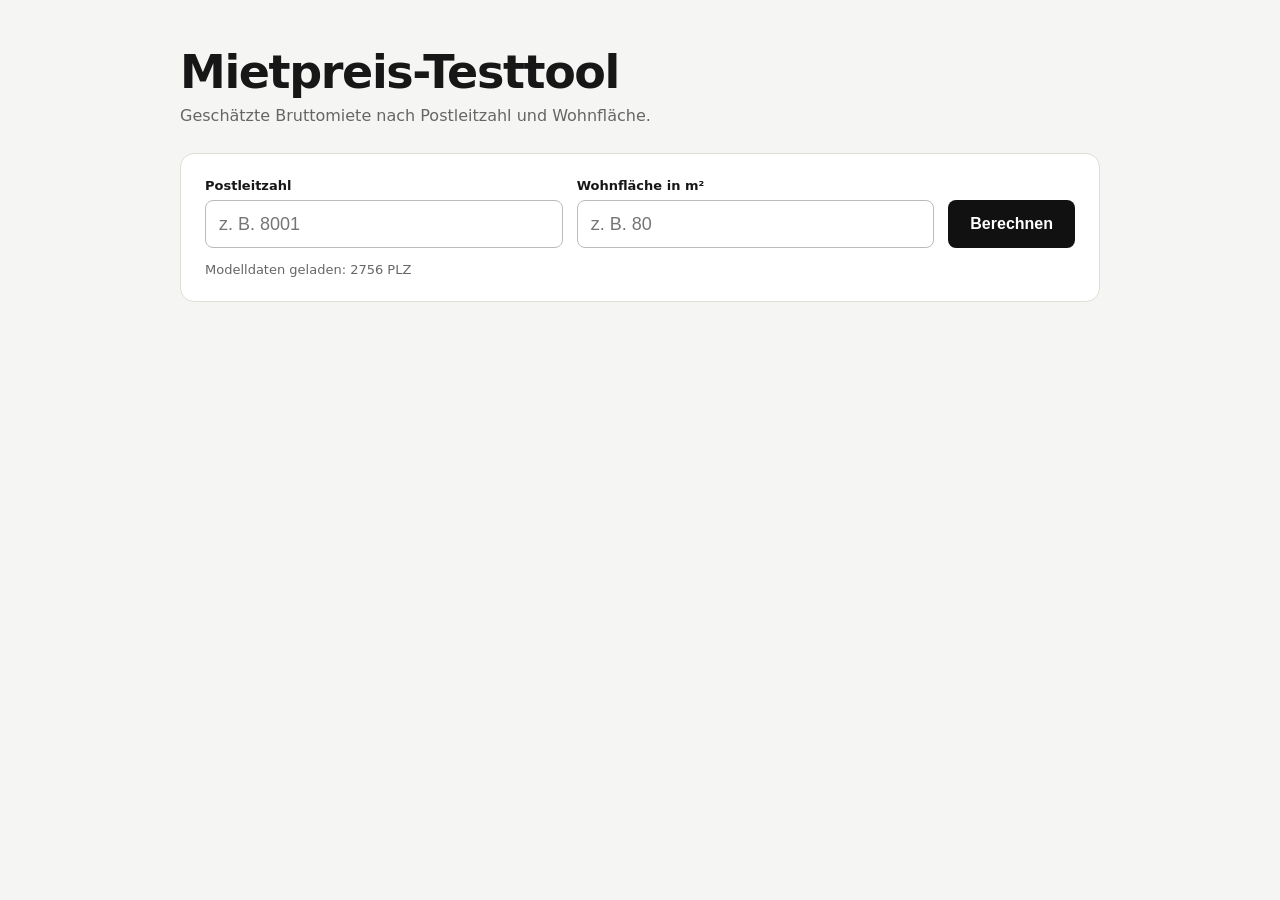
<file: index.html>
<!doctype html>
<html lang="de">
<head>
<meta charset="utf-8">
<meta name="viewport" content="width=device-width, initial-scale=1">
<title>Mietpreis-Testtool</title>
<style>
  :root { --bg:#f5f5f3; --card:#fff; --text:#171717; --muted:#666; --line:#deded9; }
  * { box-sizing:border-box; }
  body { margin:0; font-family:system-ui,-apple-system,BlinkMacSystemFont,"Segoe UI",sans-serif; background:var(--bg); color:var(--text); }
  .wrap { width:min(920px,calc(100% - 32px)); margin:48px auto; }
  h1 { font-size:clamp(28px,5vw,46px); line-height:1.05; margin:0 0 10px; letter-spacing:-.03em; }
  .intro { margin:0 0 28px; color:var(--muted); }
  .card { background:var(--card); border:1px solid var(--line); border-radius:14px; padding:24px; }
  .inputs { display:grid; grid-template-columns:1fr 1fr auto; gap:14px; align-items:end; }
  label { display:block; font-size:13px; font-weight:700; margin-bottom:7px; }
  input { width:100%; height:48px; border:1px solid #bbb; border-radius:8px; padding:0 13px; font-size:18px; background:#fff; }
  input:focus { outline:2px solid #111; outline-offset:1px; }
  button { height:48px; padding:0 22px; border:0; border-radius:8px; background:#111; color:#fff; font-size:16px; font-weight:700; cursor:pointer; }
  button:disabled { opacity:.45; cursor:default; }
  .status { margin-top:14px; color:var(--muted); font-size:13px; }
  .error { display:none; margin-top:18px; padding:12px 14px; border-radius:8px; background:#f3e8e8; color:#7a1f1f; }
  .results { display:none; margin-top:28px; }
  .result-head { font-size:14px; color:var(--muted); margin-bottom:12px; }
  .grid { display:grid; grid-template-columns:repeat(3,1fr); border:1px solid var(--line); border-radius:12px; overflow:hidden; }
  .result { padding:22px; min-height:150px; background:#fff; }
  .result + .result { border-left:1px solid var(--line); }
  .tag { font-size:13px; font-weight:800; text-transform:uppercase; letter-spacing:.04em; color:var(--muted); }
  .rent { margin-top:12px; font-size:clamp(26px,4vw,38px); font-weight:800; letter-spacing:-.03em; }
  .unit { font-size:14px; color:var(--muted); margin-top:2px; }
  .sqm { margin-top:14px; font-size:14px; }
  .note { margin-top:18px; color:var(--muted); font-size:13px; line-height:1.45; }
  @media(max-width:700px) {
    .wrap { margin:24px auto; }
    .inputs,.grid { grid-template-columns:1fr; }
    .result + .result { border-left:0; border-top:1px solid var(--line); }
  }
</style>
</head>
<body>
<div class="wrap">
  <h1>Mietpreis-Testtool</h1>
  <p class="intro">Geschätzte Bruttomiete nach Postleitzahl und Wohnfläche.</p>
  <div class="card">
    <div class="inputs">
      <div>
        <label for="plz">Postleitzahl</label>
        <input id="plz" inputmode="numeric" maxlength="4" placeholder="z. B. 8001">
      </div>
      <div>
        <label for="area">Wohnfläche in m²</label>
        <input id="area" type="number" min="30" max="180" step="0.1" placeholder="z. B. 80">
      </div>
      <button id="calc" disabled>Berechnen</button>
    </div>

    <div id="status" class="status">Lade Modelldaten …</div>
    <div id="error" class="error"></div>

    <div id="results" class="results">
      <div id="resultHead" class="result-head"></div>
      <div class="grid">
        <div class="result"><div class="tag">Q20</div><div id="q20rent" class="rent"></div><div class="unit">CHF pro Monat</div><div id="q20sqm" class="sqm"></div></div>
        <div class="result"><div class="tag">Median</div><div id="q50rent" class="rent"></div><div class="unit">CHF pro Monat</div><div id="q50sqm" class="sqm"></div></div>
        <div class="result"><div class="tag">Q80</div><div id="q80rent" class="rent"></div><div class="unit">CHF pro Monat</div><div id="q80sqm" class="sqm"></div></div>
      </div>
      <div class="note">Q20, Median und Q80 werden aus den drei Modellparametern der jeweiligen PLZ berechnet. Modellbereich: 30–180 m².</div>
    </div>
  </div>
</div>

<script>
const JSON_FILE = "mietmodell_plz_parameter.json";
let MODEL = null;

const plzEl = document.getElementById("plz");
const areaEl = document.getElementById("area");
const calcEl = document.getElementById("calc");
const statusEl = document.getElementById("status");
const errorEl = document.getElementById("error");
const resultsEl = document.getElementById("results");

async function loadModel() {
  try {
    const response = await fetch(JSON_FILE, {cache:"no-store"});
    if (!response.ok) throw new Error(`HTTP ${response.status}`);
    MODEL = await response.json();
    statusEl.textContent = `Modelldaten geladen: ${Object.keys(MODEL).length} PLZ`;
    calcEl.disabled = false;
  } catch (err) {
    console.error("JSON-Ladefehler:", err);
    statusEl.textContent = "";
    showError(
      `Die Datei "${JSON_FILE}" konnte nicht geladen werden. ` +
      `HTML und JSON müssen im gleichen Ordner über einen lokalen oder Web-Server bereitgestellt werden.`
    );
  }
}

function estimate(beta, area) {
  const x = Math.log(area);
  return beta[0] + beta[1] * x + beta[2] * x * x;
}
function chf(v) { return Math.round(v).toLocaleString("de-CH"); }
function oneDecimal(v) { return v.toLocaleString("de-CH",{minimumFractionDigits:1,maximumFractionDigits:1}); }

function showError(msg) {
  errorEl.textContent = msg;
  errorEl.style.display = "block";
  resultsEl.style.display = "none";
}

function calculate() {
  errorEl.style.display = "none";
  if (!MODEL) return showError("Die Modelldaten sind noch nicht geladen.");

  const plz = plzEl.value.trim().padStart(4,"0");
  const area = Number(areaEl.value);

  if (!/^\d{4}$/.test(plz)) return showError("Bitte eine vierstellige PLZ eingeben.");
  if (!MODEL[plz]) return showError(`Für PLZ ${plz} sind keine Modellparameter vorhanden.`);
  if (!Number.isFinite(area) || area < 30 || area > 180) return showError("Bitte eine Wohnfläche zwischen 30 und 180 m² eingeben.");

  const p = MODEL[plz];
  const q20 = estimate(p.q20, area);
  const q50 = estimate(p.q50, area);
  const q80 = estimate(p.q80, area);

  document.getElementById("resultHead").textContent = `PLZ ${plz} · ${oneDecimal(area)} m²`;
  for (const [id, q] of [["q20",q20],["q50",q50],["q80",q80]]) {
    document.getElementById(id+"rent").textContent = chf(q * area / 12);
    document.getElementById(id+"sqm").textContent = `${chf(q)} CHF/m²/Jahr`;
  }
  resultsEl.style.display = "block";
}

calcEl.addEventListener("click", calculate);
plzEl.addEventListener("keydown", e => { if (e.key==="Enter") calculate(); });
areaEl.addEventListener("keydown", e => { if (e.key==="Enter") calculate(); });

loadModel();
</script>
</body>
</html>
</file>
